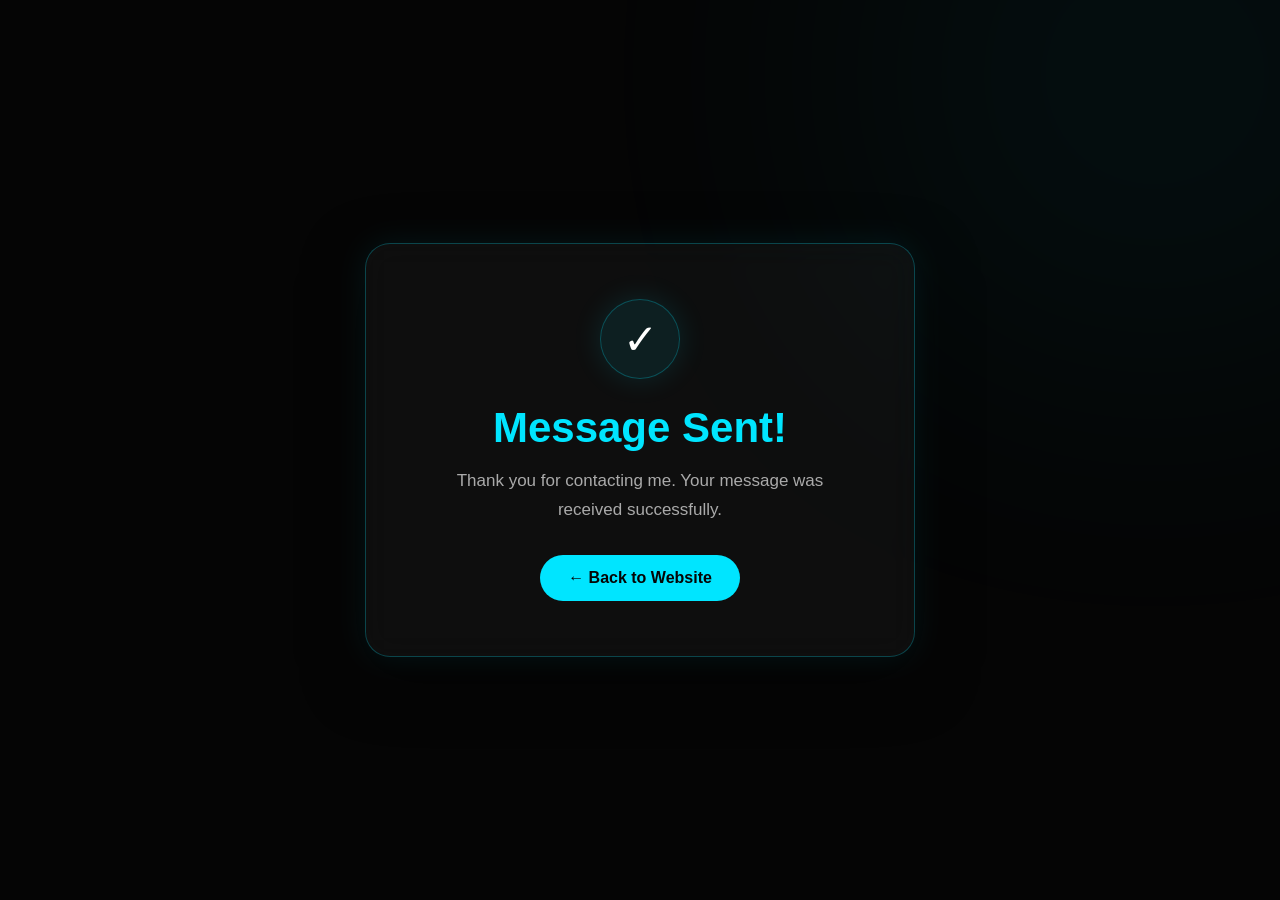
<file: templates/success.html>
<!DOCTYPE html>
<html lang="en">
<head>
    <meta charset="UTF-8">
    <meta name="viewport" content="width=device-width, initial-scale=1.0">

    <title>Message Sent | MyTech</title>

    <style>
        * {
            margin: 0;
            padding: 0;
            box-sizing: border-box;
        }

        body {
            min-height: 100vh;
            display: flex;
            justify-content: center;
            align-items: center;

            background: #050505;
            color: white;

            font-family: Arial, sans-serif;
            text-align: center;

            overflow: hidden;
        }

        /* Background glow */

        body::before {
            content: "";
            position: fixed;

            width: 450px;
            height: 450px;

            background: #00e5ff;
            border-radius: 50%;

            filter: blur(180px);
            opacity: 0.10;

            top: -150px;
            right: -100px;

            pointer-events: none;
        }

        /* Success Card */

        .success-card {
            width: min(90%, 550px);

            padding: 55px 40px;

            background: rgba(255, 255, 255, 0.04);

            border: 1px solid rgba(0, 229, 255, 0.25);

            border-radius: 25px;

            backdrop-filter: blur(15px);

            box-shadow:
                0 0 30px rgba(0, 229, 255, 0.08),
                0 20px 60px rgba(0, 0, 0, 0.5);

            animation: appear 0.6s ease;
        }

        /* Check icon */

        .success-icon {
            width: 80px;
            height: 80px;

            margin: 0 auto 25px;

            display: flex;
            align-items: center;
            justify-content: center;

            font-size: 42px;

            border-radius: 50%;

            background: rgba(0, 229, 255, 0.08);

            border: 1px solid rgba(0, 229, 255, 0.25);

            box-shadow: 0 0 30px rgba(0, 229, 255, 0.12);
        }

        h1 {
            font-size: 42px;
            margin-bottom: 15px;

            color: #00e5ff;
        }

        .message {
            color: #aaa;
            font-size: 17px;
            line-height: 1.7;
            max-width: 430px;
            margin: auto;
        }

        /* Back button */

        .back-button {
            display: inline-block;

            margin-top: 30px;

            padding: 14px 28px;

            background: #00e5ff;
            color: #050505;

            text-decoration: none;

            border-radius: 30px;

            font-weight: bold;

            transition: 0.3s ease;
        }

        .back-button:hover {
            transform: translateY(-3px);

            box-shadow:
                0 0 15px rgba(0, 229, 255, 0.5),
                0 0 35px rgba(0, 229, 255, 0.2);
        }

        /* Animation */

        @keyframes appear {
            from {
                opacity: 0;
                transform: translateY(25px) scale(0.97);
            }

            to {
                opacity: 1;
                transform: translateY(0) scale(1);
            }
        }

        /* Mobile */

        @media (max-width: 600px) {

            .success-card {
                padding: 45px 25px;
            }

            h1 {
                font-size: 32px;
            }

            .message {
                font-size: 15px;
            }
        }
    </style>
</head>

<body>

    <div class="success-card">

        <div class="success-icon">
            ✓
        </div>

        <h1>Message Sent!</h1>

        <p class="message">
            Thank you for contacting me.
            Your message was received successfully.
        </p>

        <a href="/" class="back-button">
            ← Back to Website
        </a>

    </div>

</body>
</html>
</file>
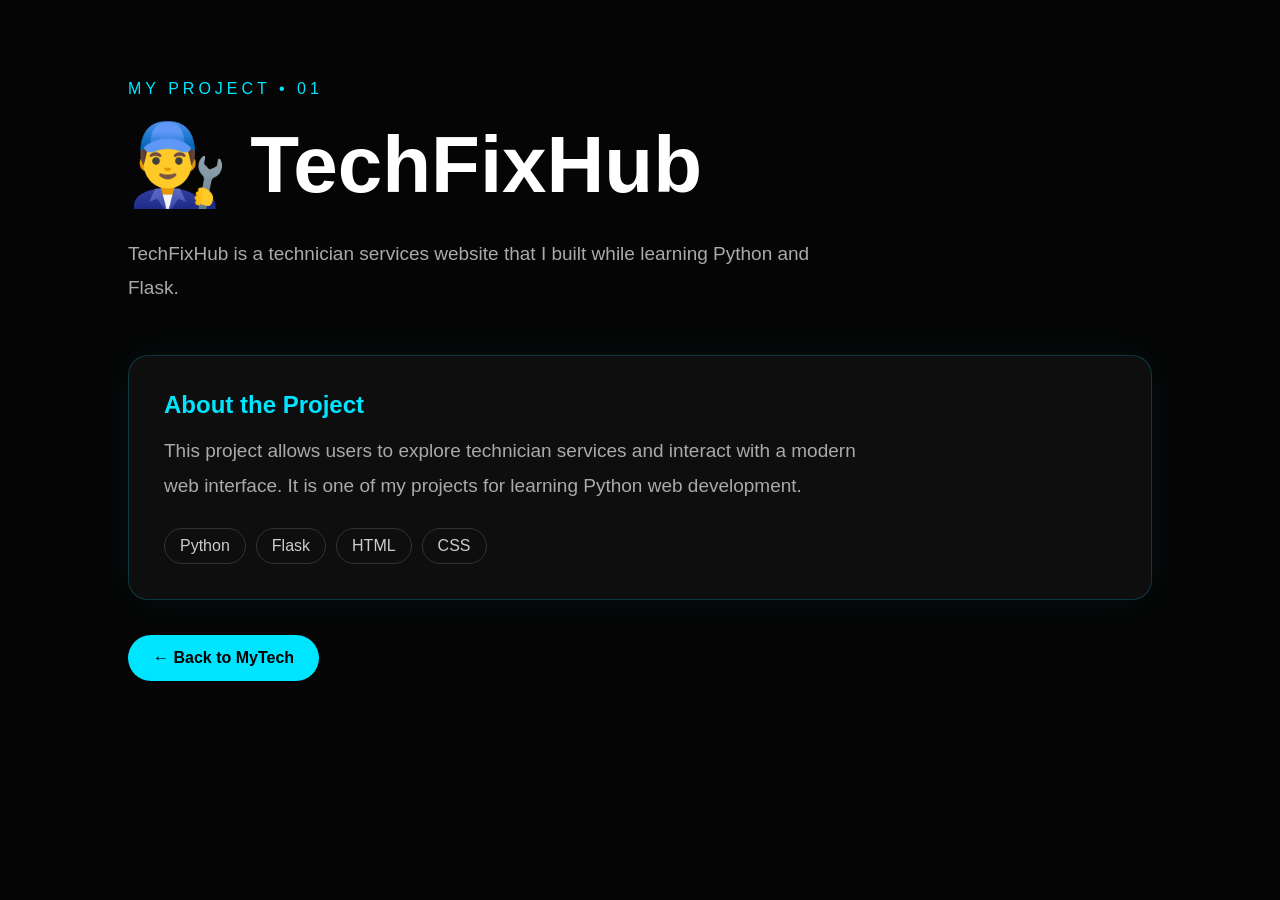
<file: templates/techfixhub.html>
<!DOCTYPE html>
<html lang="en">

<head>
    <meta charset="UTF-8">
    <meta name="viewport" content="width=device-width, initial-scale=1.0">

    <title>TechFixHub | MyTech</title>

    <style>
        * {
            margin: 0;
            padding: 0;
            box-sizing: border-box;
        }

        body {
            min-height: 100vh;
            background: #050505;
            color: white;
            font-family: Arial, sans-serif;
            padding: 80px 10%;
        }

        .small-title {
            color: #00e5ff;
            letter-spacing: 4px;
            margin-bottom: 20px;
        }

        h1 {
            font-size: clamp(45px, 7vw, 80px);
            margin-bottom: 25px;
        }

        .description {
            max-width: 700px;
            color: #aaa;
            font-size: 19px;
            line-height: 1.8;
        }

        .tech-card {
            margin-top: 50px;
            padding: 35px;
            background: rgba(255, 255, 255, 0.04);
            border: 1px solid rgba(0, 229, 255, 0.2);
            border-radius: 20px;
            box-shadow: 0 0 40px rgba(0, 229, 255, 0.05);
        }

        .tech-card h2 {
            color: #00e5ff;
            margin-bottom: 15px;
        }

        .tags {
            display: flex;
            flex-wrap: wrap;
            gap: 10px;
            margin-top: 25px;
        }

        .tags span {
            padding: 8px 15px;
            border: 1px solid #333;
            border-radius: 20px;
            color: #ccc;
        }

        .back-button {
            display: inline-block;
            margin-top: 35px;
            padding: 14px 25px;
            background: #00e5ff;
            color: black;
            text-decoration: none;
            border-radius: 30px;
            font-weight: bold;
        }

        .back-button:hover {
            box-shadow: 0 0 25px rgba(0, 229, 255, 0.4);
        }
    </style>
</head>

<body>

    <p class="small-title">MY PROJECT • 01</p>

    <h1>👨‍🔧 TechFixHub</h1>

    <p class="description">
        TechFixHub is a technician services website that I built
        while learning Python and Flask.
    </p>

    <div class="tech-card">

        <h2>About the Project</h2>

        <p class="description">
            This project allows users to explore technician services
            and interact with a modern web interface. It is one of
            my projects for learning Python web development.
        </p>

        <div class="tags">
            <span>Python</span>
            <span>Flask</span>
            <span>HTML</span>
            <span>CSS</span>
        </div>

    </div>

    <a href="/" class="back-button">
        ← Back to MyTech
    </a>

</body>

</html>
</file>
